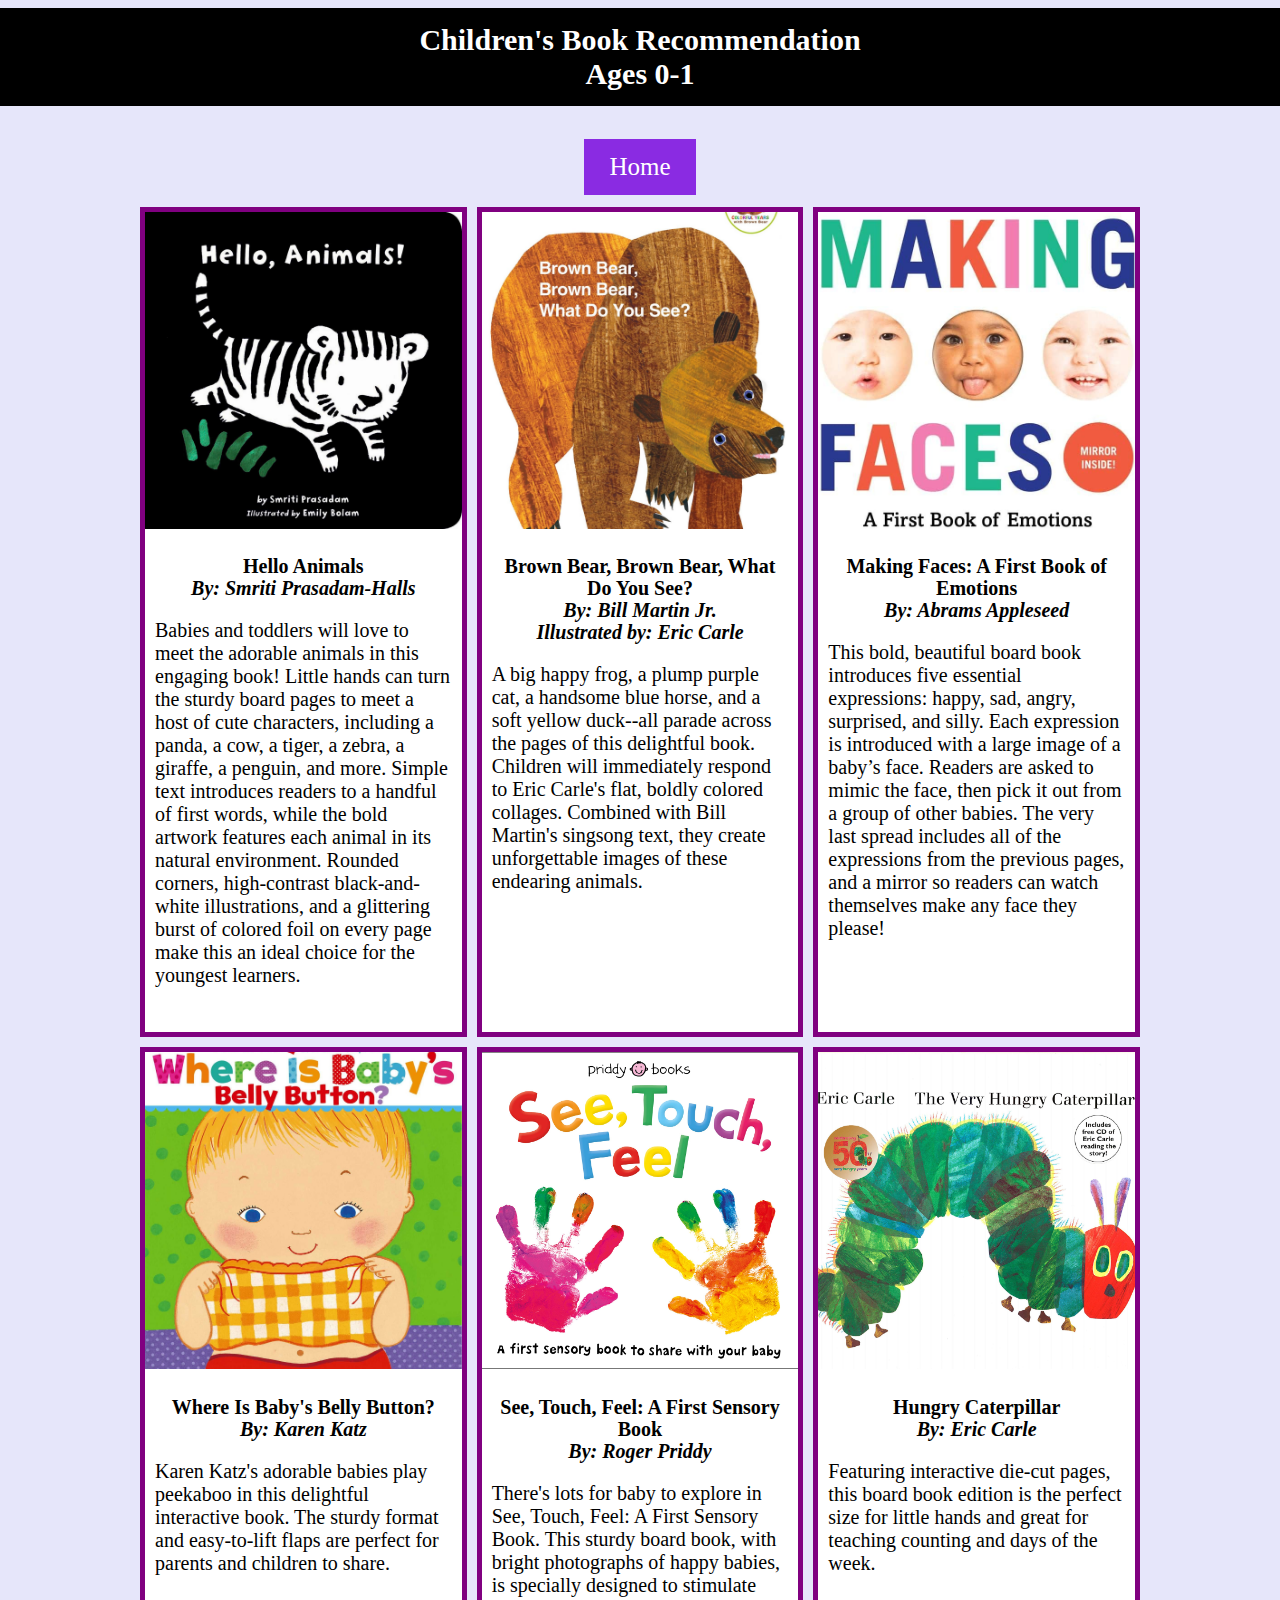
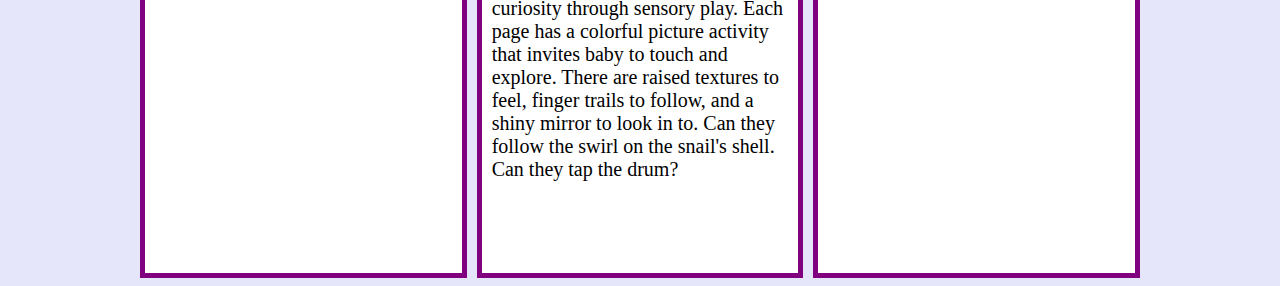
<file: 0-1.html>
<!DOCTYPE html>
<html lang="en">
    <head>
        <title>Ages 0-1 Book Recommendations</title>
        <link rel="stylesheet" href="style.css" />
    </head>
    <body>
        <h1>Children's Book Recommendation <br> Ages 0-1</h1>
        
        <header>
            <nav>
                <ul class="nav-list">
                    <li><a href="index.html">Home</a></li>
                </ul>
            </nav>
        </header>  
        
        <div class="container">
            <div class="book-grid">
                <div class="card">
                    <img src="./img/0-1/hello-animals.jpg" alt="Hello Animals"/>
                    <div class="card__content">
                        <h2 class=" stacked-title"><strong>Hello Animals</strong><br><em>By: Smriti Prasadam-Halls</em></h2>
                        <p class=" stacked-description">Babies and toddlers will love to meet the adorable animals in this engaging book! Little hands can turn the sturdy board pages to meet a host of cute characters, including a panda, a cow, a tiger, a zebra, a giraffe, a penguin, and more. Simple text introduces readers to a handful of first words, while the bold artwork features each animal in its natural environment. Rounded corners, high-contrast black-and-white illustrations, and a glittering burst of colored foil on every page make this an ideal choice for the youngest learners.</p>
                    </div>
                </div>

                <div class="card">
                    <img src="./img\0-1\brown-bear.jpg" alt="Brown Bear, Brown Bear"/>
                    <div class="card__content">
                        <h2 class="card-title"><strong>Brown Bear, Brown Bear, What Do You See?</strong><br><em>By: Bill Martin Jr. <br> Illustrated by: Eric Carle</em></h2>
                        <p class="card-description">A big happy frog, a plump purple cat, a handsome blue horse, and a soft yellow duck--all parade across the pages of this delightful book. Children will immediately respond to Eric Carle's flat, boldly colored collages. Combined with Bill Martin's singsong text, they create unforgettable images of these endearing animals.</p>
                    </div>
                </div>

                <div class="card">
                    <img src="./img\0-1\making-faces.jpg" alt="Making Faces"/>
                    <div class="card__content">
                        <h2 class="card-title"><strong>Making Faces: A First Book of Emotions</strong><br><em>By: Abrams Appleseed</em></h2>
                        <p class="card-description">This bold, beautiful board book introduces five essential expressions: happy, sad, angry, surprised, and silly. Each expression is introduced with a large image of a baby’s face. Readers are asked to mimic the face, then pick it out from a group of other babies. The very last spread includes all of the expressions from the previous pages, and a mirror so readers can watch themselves make any face they please!</p>
                    </div>
                </div>

                <div class="card">
                    <img src="./img\0-1\where-is-babys-belly-button.jpg" alt="Where Is Baby's Belly Button?"/>
                    <div class="card__content">
                        <h2 class="card-title"><strong>Where Is Baby's Belly Button?</strong><br><em>By: Karen Katz</em></h2>
                        <p class="card-description">Karen Katz's adorable babies play peekaboo in this delightful interactive book. The sturdy format and easy-to-lift flaps are perfect for parents and children to share.</p>
                    </div>
                </div>

                <div class="card">
                    <img src="./img\0-1\see-touch-feel.jpg" alt="See, Touch, Feel"/>
                    <div class="card__content">
                        <h2 class="card-title"><strong>See, Touch, Feel: A First Sensory Book</strong><br><em>By: Roger Priddy</em></h2>
                        <p class="card-description">There's lots for baby to explore in See, Touch, Feel: A First Sensory Book. This sturdy board book, with bright photographs of happy babies, is specially designed to stimulate curiosity through sensory play. Each page has a colorful picture activity that invites baby to touch and explore. There are raised textures to feel, finger trails to follow, and a shiny mirror to look in to. Can they follow the swirl on the snail's shell. Can they tap the drum?</p>
                    </div>
                </div>

                <div class="card">
                    <img src="./img/0-1/hungry-caterpillar.jpg" alt="Hungry Caterpillar"/>
                    <div class="card__content">
                        <h2 class="card-title"><strong>Hungry Caterpillar</strong><br><em>By: Eric Carle</em></h2>
                        <p class="card-description">Featuring interactive die-cut pages, this board book edition is the perfect size for little hands and great for teaching counting and days of the week.</p>
                    </div>
                </div>

            </div>
        </div>
    </body>
</file>
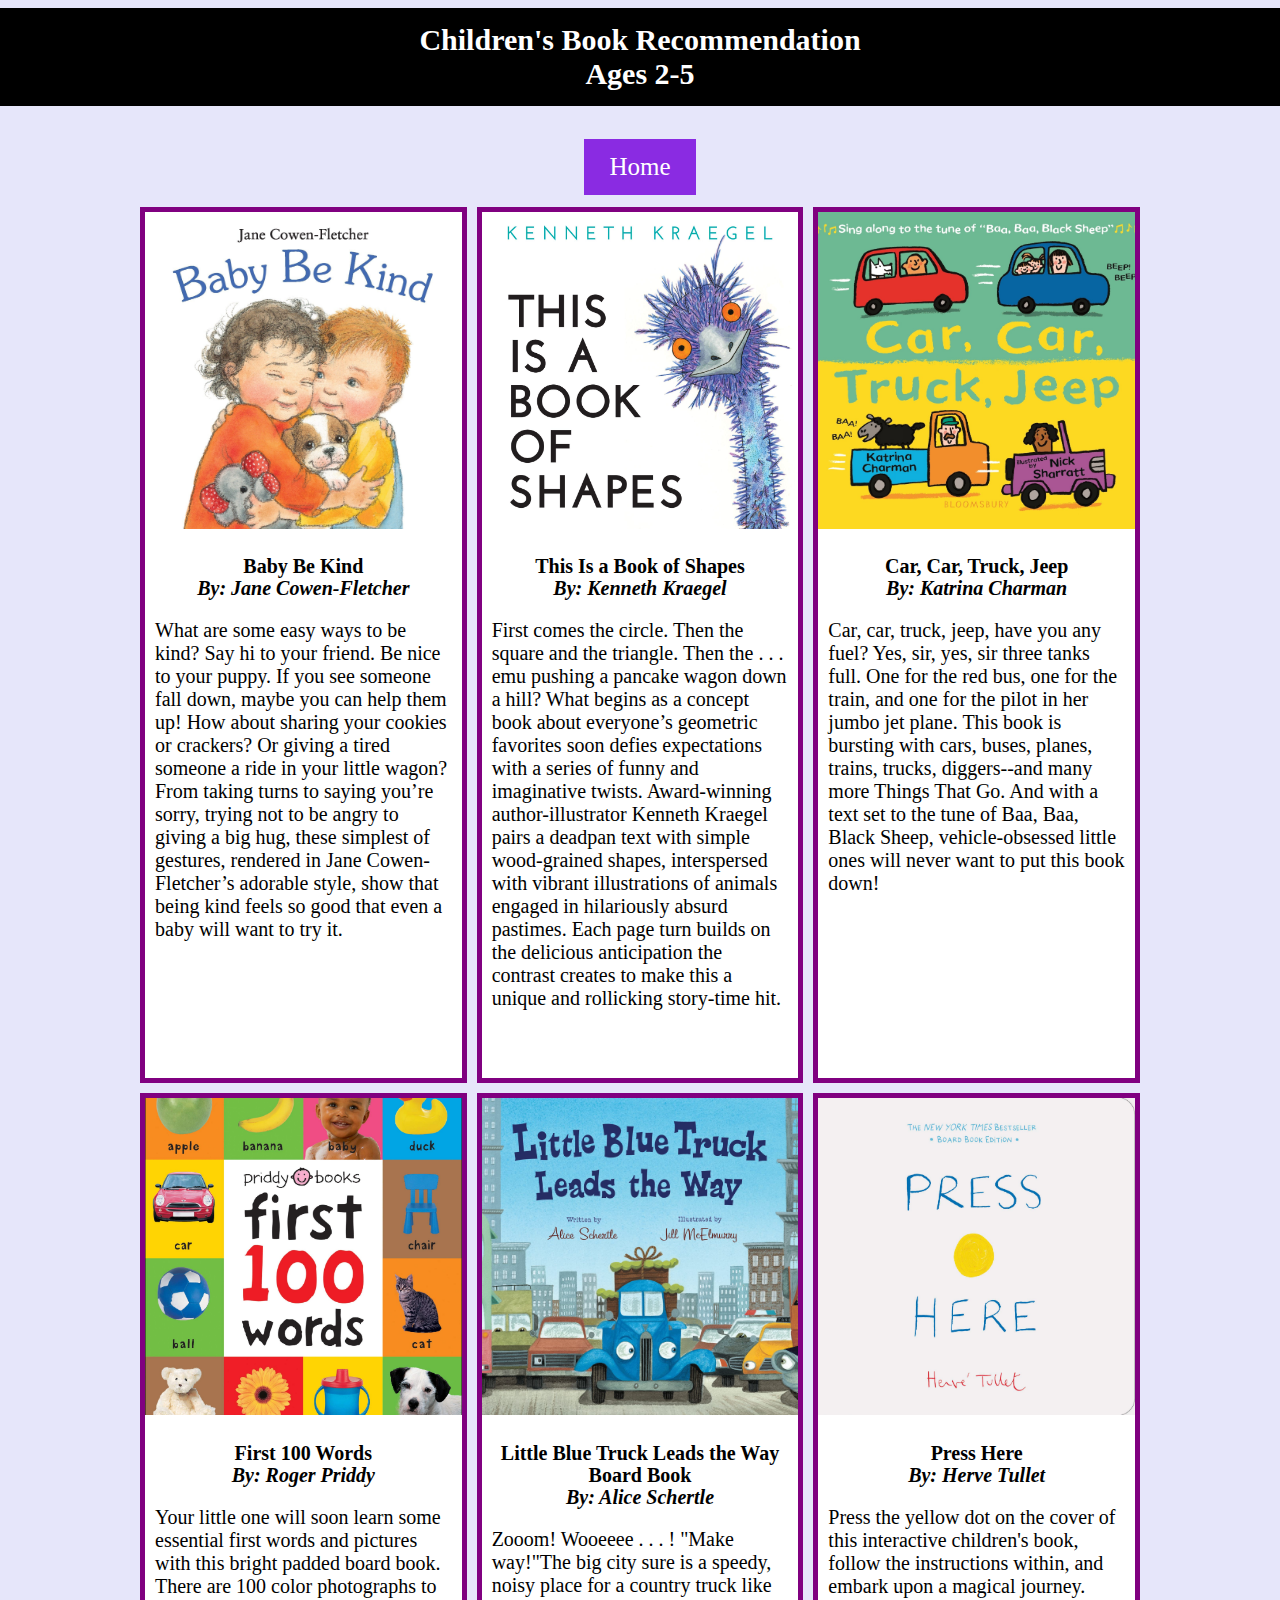
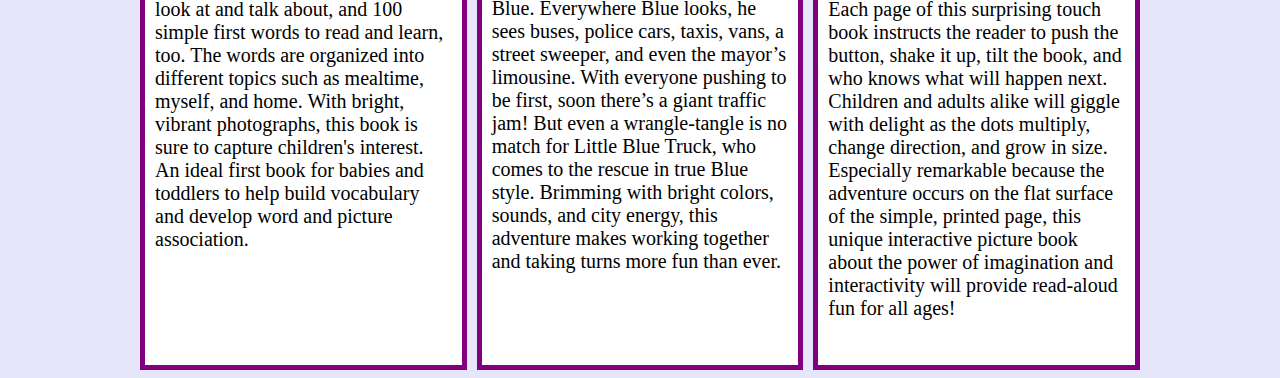
<file: 2-5.html>
<!DOCTYPE html>
<html lang="en">
    <head>
        <title>Ages 2-5 Book Recommendations</title>
        <link rel="stylesheet" href="style.css" />
    </head>
    <body>
        <h1>Children's Book Recommendation <br> Ages 2-5</h1>
        
        <header>
            <nav>
                <ul class="nav-list">
                    <li><a href="index.html">Home</a></li>
                </ul>
            </nav>
        </header>  
        
        <div class="container">
            <div class="book-grid">
                <div class="card">
                    <img src="./img\2-5\baby-be-kind.jpg" alt="Baby Be Kind"/>
                    <div class="card__content">
                        <h2 class=" stacked-title"><strong>Baby Be Kind</strong><br><em>By: Jane Cowen-Fletcher</em></h2>
                        <p class=" stacked-description">What are some easy ways to be kind? Say hi to your friend. Be nice to your puppy. If you see someone fall down, maybe you can help them up! How about sharing your cookies or crackers? Or giving a tired someone a ride in your little wagon? From taking turns to saying you’re sorry, trying not to be angry to giving a big hug, these simplest of gestures, rendered in Jane Cowen-Fletcher’s adorable style, show that being kind feels so good that even a baby will want to try it.</p>
                    </div>
                </div>

                <div class="card">
                    <img src="./img\2-5\book-of-shapes.jpg" alt="This Is a Book of Shapes"/>
                    <div class="card__content">
                        <h2 class="card-title"><strong>This Is a Book of Shapes</strong><br><em>By: Kenneth Kraegel</em></h2>
                        <p class="card-description">First comes the circle. Then the square and the triangle. Then the . . . emu pushing a pancake wagon down a hill? What begins as a concept book about everyone’s geometric favorites soon defies expectations with a series of funny and imaginative twists. Award-winning author-illustrator Kenneth Kraegel pairs a deadpan text with simple wood-grained shapes, interspersed with vibrant illustrations of animals engaged in hilariously absurd pastimes. Each page turn builds on the delicious anticipation the contrast creates to make this a unique and rollicking story-time hit.</p>
                    </div>
                </div>

                <div class="card">
                    <img src="./img\2-5\car-car-truck-jeep.jpg" alt="Car, Car, Truck, Jeep"/>
                    <div class="card__content">
                        <h2 class="card-title"><strong>Car, Car, Truck, Jeep</strong><br><em>By: Katrina Charman</em></h2>
                        <p class="card-description">
                            Car, car, truck, jeep,
                            have you any fuel?
                            Yes, sir, yes, sir
                            three tanks full.
                            
                            One for the red bus,
                            one for the train,
                            and one for the pilot
                            in her jumbo jet plane.
                            
                            This book is bursting with cars, buses, planes, trains, trucks, diggers--and many more Things That Go. And with a text set to the tune of Baa, Baa, Black Sheep, vehicle-obsessed little ones will never want to put this book down!</p>
                    </div>
                </div>

                <div class="card">
                    <img src="./img\2-5\first-100-words.jpg" alt="First 100 Words"/>
                    <div class="card__content">
                        <h2 class="card-title"><strong>First 100 Words</strong><br><em>By: Roger Priddy</em></h2>
                        <p class="card-description">
                            Your little one will soon learn some essential first words and pictures with this bright padded board book. There are 100 color photographs to look at and talk about, and 100 simple first words to read and learn, too.

                            The words are organized into different topics such as mealtime, myself, and home. With bright, vibrant photographs, this book is sure to capture children's interest.
                            
                            An ideal first book for babies and toddlers to help build vocabulary and develop word and picture association.</p>
                    </div>
                </div>

                <div class="card">
                    <img src="./img\2-5\little-blue-truck.jpg" alt="Little Blue Truck Leads the Way Board Book"/>
                    <div class="card__content">
                        <h2 class="card-title"><strong>Little Blue Truck Leads the Way Board Book</strong><br><em>By: Alice Schertle</em></h2>
                        <p class="card-description">Zooom! Wooeeee . . . ! "Make way!"The big city sure is a speedy, noisy place for a country truck like Blue. Everywhere Blue looks, he sees buses, police cars, taxis, vans, a street sweeper, and even the mayor’s limousine. With everyone pushing to be first, soon there’s a giant traffic jam! But even a wrangle-tangle is no match for Little Blue Truck, who comes to the rescue in true Blue style.  Brimming with bright colors, sounds, and city energy, this adventure makes working together and taking turns more fun than ever.</p>
                    </div>
                </div>

                <div class="card">
                    <img src="./img\2-5\press-here.jpg" alt="Press Here"/>
                    <div class="card__content">
                        <h2 class="card-title"><strong>Press Here</strong><br><em>By: Herve Tullet</em></h2>
                        <p class="card-description">Press the yellow dot on the cover of this interactive children's book, follow the instructions within, and embark upon a magical journey. Each page of this surprising touch book instructs the reader to push the button, shake it up, tilt the book, and who knows what will happen next. Children and adults alike will giggle with delight as the dots multiply, change direction, and grow in size. Especially remarkable because the adventure occurs on the flat surface of the simple, printed page, this unique interactive picture book about the power of imagination and interactivity will provide read-aloud fun for all ages!</p>
                    </div>
                </div>

            </div>
        </div>
    </body>
</file>
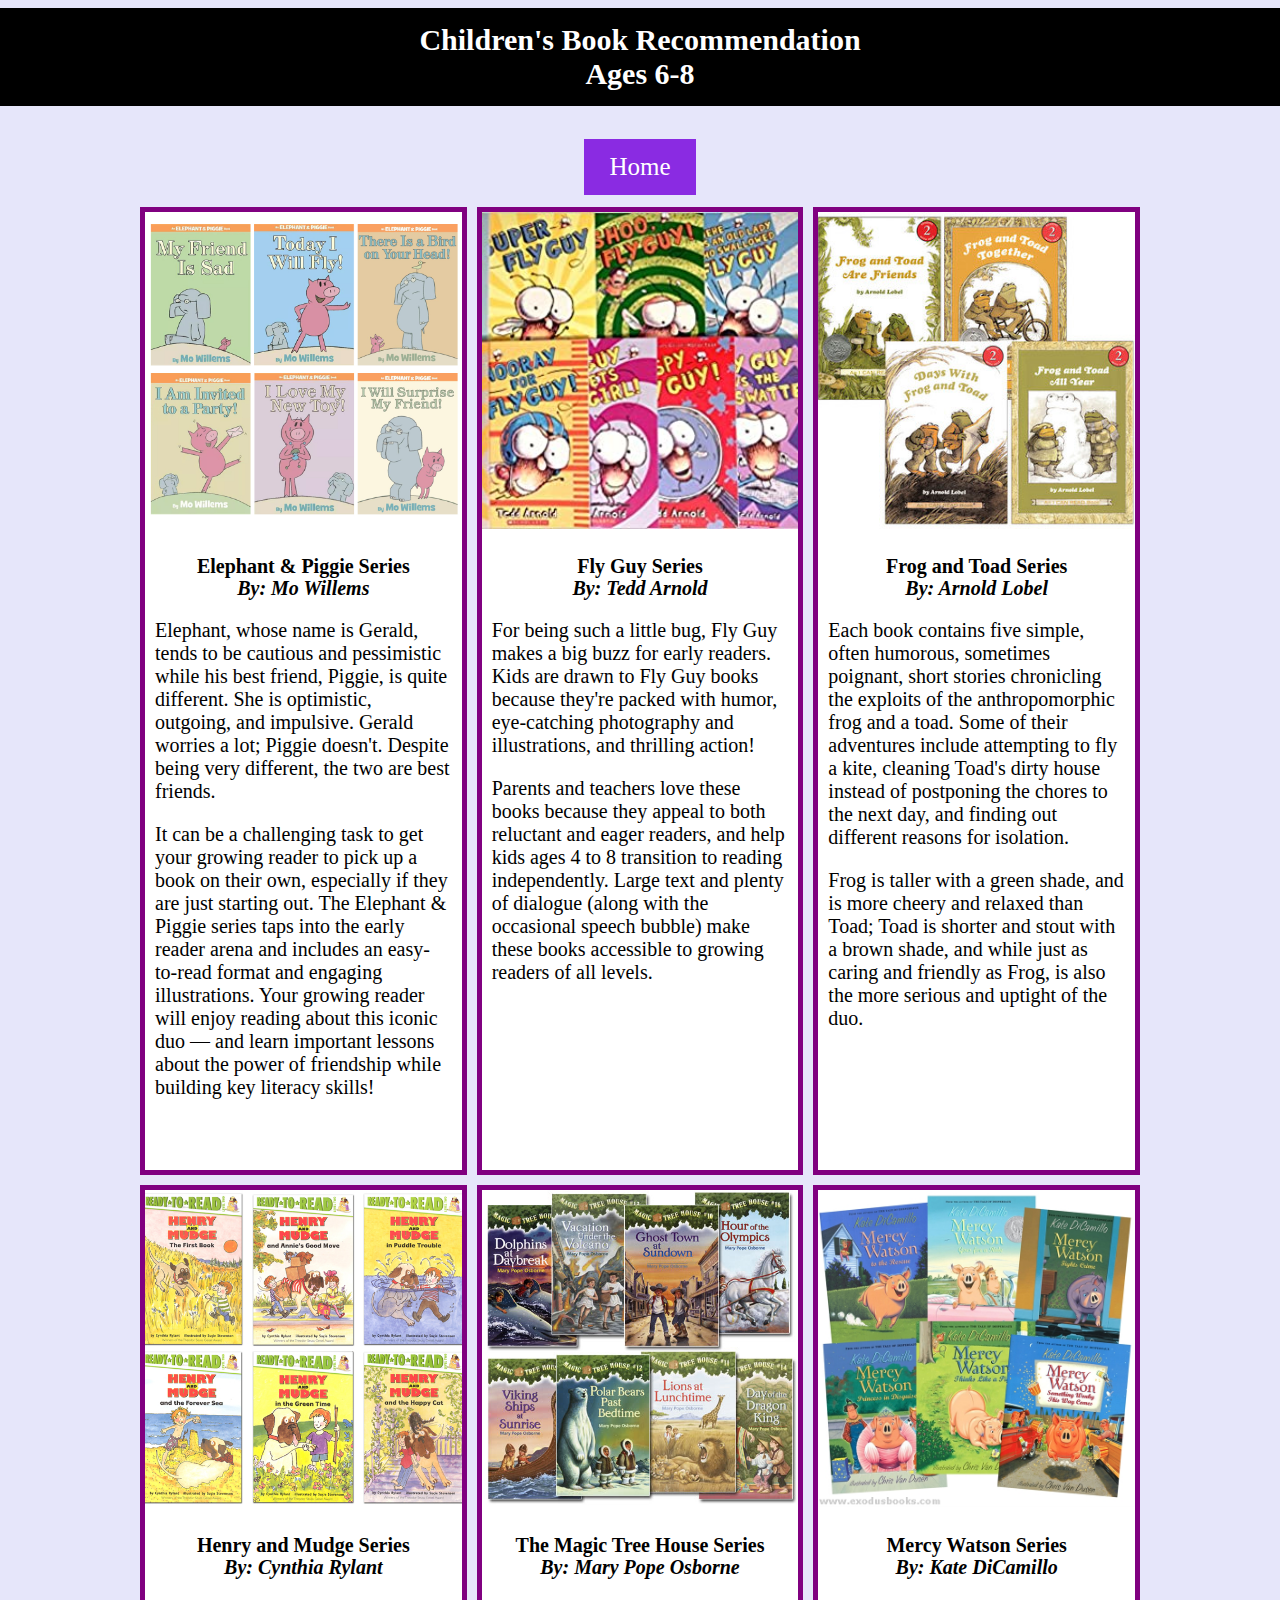
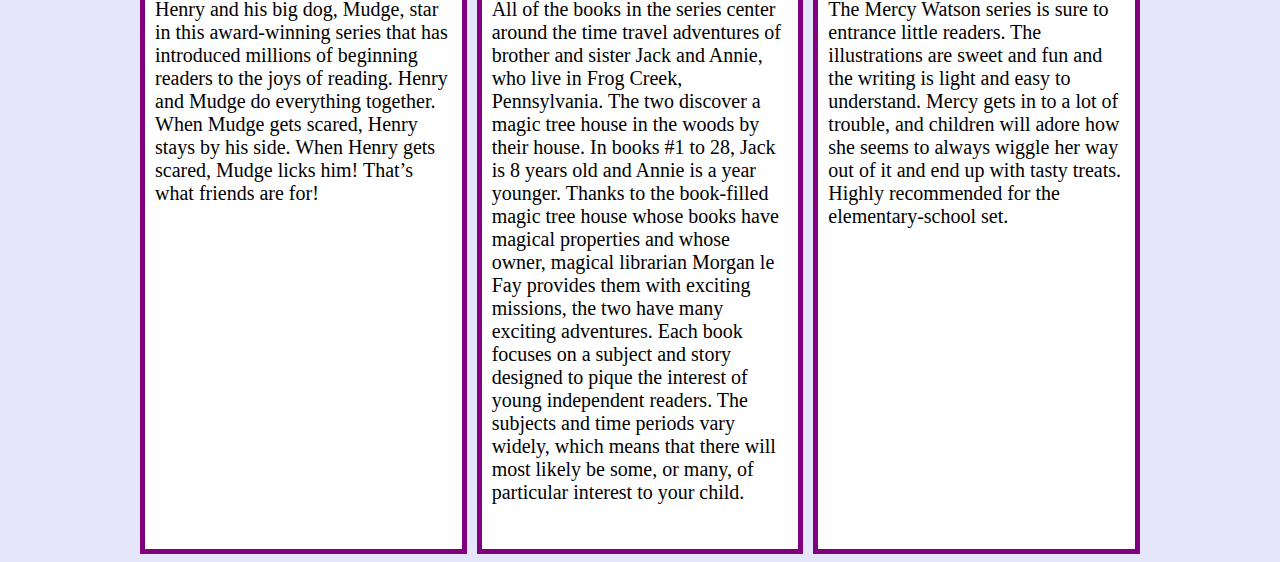
<file: 6-8.html>
<!DOCTYPE html>
<html lang="en">
    <head>
        <title>Ages 6-8 Book Recommendations</title>
        <link rel="stylesheet" href="style.css" />
    </head>
    <body>
        <h1>Children's Book Recommendation <br> Ages 6-8</h1>
        
        <header>
            <nav>
                <ul class="nav-list">
                    <li><a href="index.html">Home</a></li>
                </ul>
            </nav>
        </header>  
        
        <div class="container">
            <div class="book-grid">
                <div class="card">
                    <img src="./img\6-8\elephant-and-piggie.jpg" alt="Elephant & Piggie"/>
                    <div class="card__content">
                        <h2 class=" stacked-title"><strong>Elephant & Piggie Series</strong><br><em>By: Mo Willems</em></h2>
                        <p class=" stacked-description">Elephant, whose name is Gerald, tends to be cautious and pessimistic while his best friend, Piggie, is quite different. She is optimistic, outgoing, and impulsive. Gerald worries a lot; Piggie doesn't. Despite being very different, the two are best friends.</p>
                        <p>It can be a challenging task to get your growing reader to pick up a book on their own, especially if they are just starting out. The Elephant & Piggie series taps into the early reader arena and includes an easy-to-read format and engaging illustrations. Your growing reader will enjoy reading about this iconic duo — and learn important lessons about the power of friendship while building key literacy skills!</p>
                    </div>
                </div>

                <div class="card">
                    <img src="./img\6-8\fly-guy.jpg" alt="Fly Guy"/>
                    <div class="card__content">
                        <h2 class="card-title"><strong>Fly Guy Series</strong><br><em>By: Tedd Arnold</em></h2>
                        <p class="card-description">For being such a little bug, Fly Guy makes a big buzz for early readers. Kids are drawn to Fly Guy books because they're packed with humor, eye-catching photography and illustrations, and thrilling action!</p>
                        <p>Parents and teachers love these books because they appeal to both reluctant and eager readers, and help kids ages 4 to 8 transition to reading independently. Large text and plenty of dialogue (along with the occasional speech bubble) make these books accessible to growing readers of all levels.</p>
                    </div>
                </div>

                <div class="card">
                    <img src="./img\6-8\frog-and-toad.jpg" alt="Frog and Toad"/>
                    <div class="card__content">
                        <h2 class="card-title"><strong>Frog and Toad Series</strong><br><em>By: Arnold Lobel</em></h2>
                        <p class="card-description">Each book contains five simple, often humorous, sometimes poignant, short stories chronicling the exploits of the anthropomorphic frog and a toad. Some of their adventures include attempting to fly a kite, cleaning Toad's dirty house instead of postponing the chores to the next day, and finding out different reasons for isolation.</p>
                        <p>Frog is taller with a green shade, and is more cheery and relaxed than Toad; Toad is shorter and stout with a brown shade, and while just as caring and friendly as Frog, is also the more serious and uptight of the duo.</p>
                    </div>
                </div>

                <div class="card">
                    <img src="./img\6-8\henry-and-mudge.jpg" alt="Henry and Mudge"/>
                    <div class="card__content">
                        <h2 class="card-title"><strong>Henry and Mudge Series</strong><br><em>By: Cynthia Rylant</em></h2>
                        <p class="card-description">Henry and his big dog, Mudge, star in this award-winning series that has introduced millions of beginning readers to the joys of reading. Henry and Mudge do everything together. When Mudge gets scared, Henry stays by his side. When Henry gets scared, Mudge licks him! That’s what friends are for!</p>
                    </div>
                </div>

                <div class="card">
                    <img src="./img\6-8\magic-treehouse.jpg" alt="Magic Tree House"/>
                    <div class="card__content">
                        <h2 class="card-title"><strong>The Magic Tree House Series</strong><br><em>By: Mary Pope Osborne</em></h2>
                        <p class="card-description">All of the books in the series center around the time travel adventures of brother and sister Jack and Annie, who live in Frog Creek, Pennsylvania. The two discover a magic tree house in the woods by their house. In books #1 to 28, Jack is 8 years old and Annie is a year younger. Thanks to the book-filled magic tree house whose books have magical properties and whose owner, magical librarian Morgan le Fay provides them with exciting missions, the two have many exciting adventures. Each book focuses on a subject and story designed to pique the interest of young independent readers. The subjects and time periods vary widely, which means that there will most likely be some, or many, of particular interest to your child.</p>
                    </div>
                </div>

                <div class="card">
                    <img src="./img\6-8\mercy-watson.jpg" alt="Mercy Watson"/>
                    <div class="card__content">
                        <h2 class="card-title"><strong>Mercy Watson Series</strong><br><em>By: Kate DiCamillo</em></h2>
                        <p class="card-description">The Mercy Watson series is sure to entrance little readers. The illustrations are sweet and fun and the writing is light and easy to understand. Mercy gets in to a lot of trouble, and children will adore how she seems to always wiggle her way out of it and end up with tasty treats. Highly recommended for the elementary-school set.</p>
                    </div>
                </div>

            </div>
        </div>
    </body>
</file>
<file: style.css>
html {
    font-size: 62.5%;
}

body {
    display: flex;
    flex-direction: column;
    align-items: center;
    background-color: lavender;
    max-width: 100%;
}

/*title*/
h1 {
    background-color: black;
    color: white;
    width: 100%;
    text-align: center;
    padding: 0.5em;
    margin-top: 0;
    text-decoration: none;
    font-weight: bold;
    font-size: 3rem;
}

/*nav bar*/
.nav-list {
    display: flex;
    gap: 2rem;
    list-style: none;
    padding: 0.5em;
    margin: 0;
    font-size: 2.5rem;
}

/*intro section*/
.intro {
    margin: 2em 0;
    padding: 2em;
    box-shadow: 0 0 2rem -0.5rem black;
    font-size: 2rem;
}

.intro-image {
    width: 250px;
    float: left;
    padding: 1em;
}

/*footer bar*/
footer {
    font-size: 2rem;
    float: center;
    background-color: black;
    text-align: center;
    width: 100%;
    margin: 1em;
}

/*links*/
a:link, a:visited {
    background-color: blueviolet;
    color: white;
    padding: 14px 25px;
    text-align: center;
    text-decoration: none;
    display: inline-block;
}
/* mouse over link */
a:hover, a:active {
    background-color: orange;
}

/*makes images easier to work with*/
img {
    max-width: 100%;
    display: block;
}

/*ages 0-1 page*/

.container {
    box-sizing: border-box;
}

.book-grid {
    max-width: 1000px;
    margin: 0 auto;
    display: grid;
    grid-template-columns: repeat(3, 1fr);
    grid-auto-rows: 1fr;
    grid-column-gap: 10px;
    grid-row-gap: 10px;
}

.card {
    background: white;
    border: 5px solid purple;
}

.card__content {
    align-self: auto;
    margin: .5rem .5rem 2rem;
    padding: .5rem;
    font-family: Garamond;
}

.card img {
    width: 100%;
    aspect-ratio: 1 / 1;
    object-fit: cover;
}

.card__content h2 {
    font-size: 2rem;
    line-height: 1.1;
    text-align: center;
}

.card__content p {
    font-size: 2rem;
}
</file>
